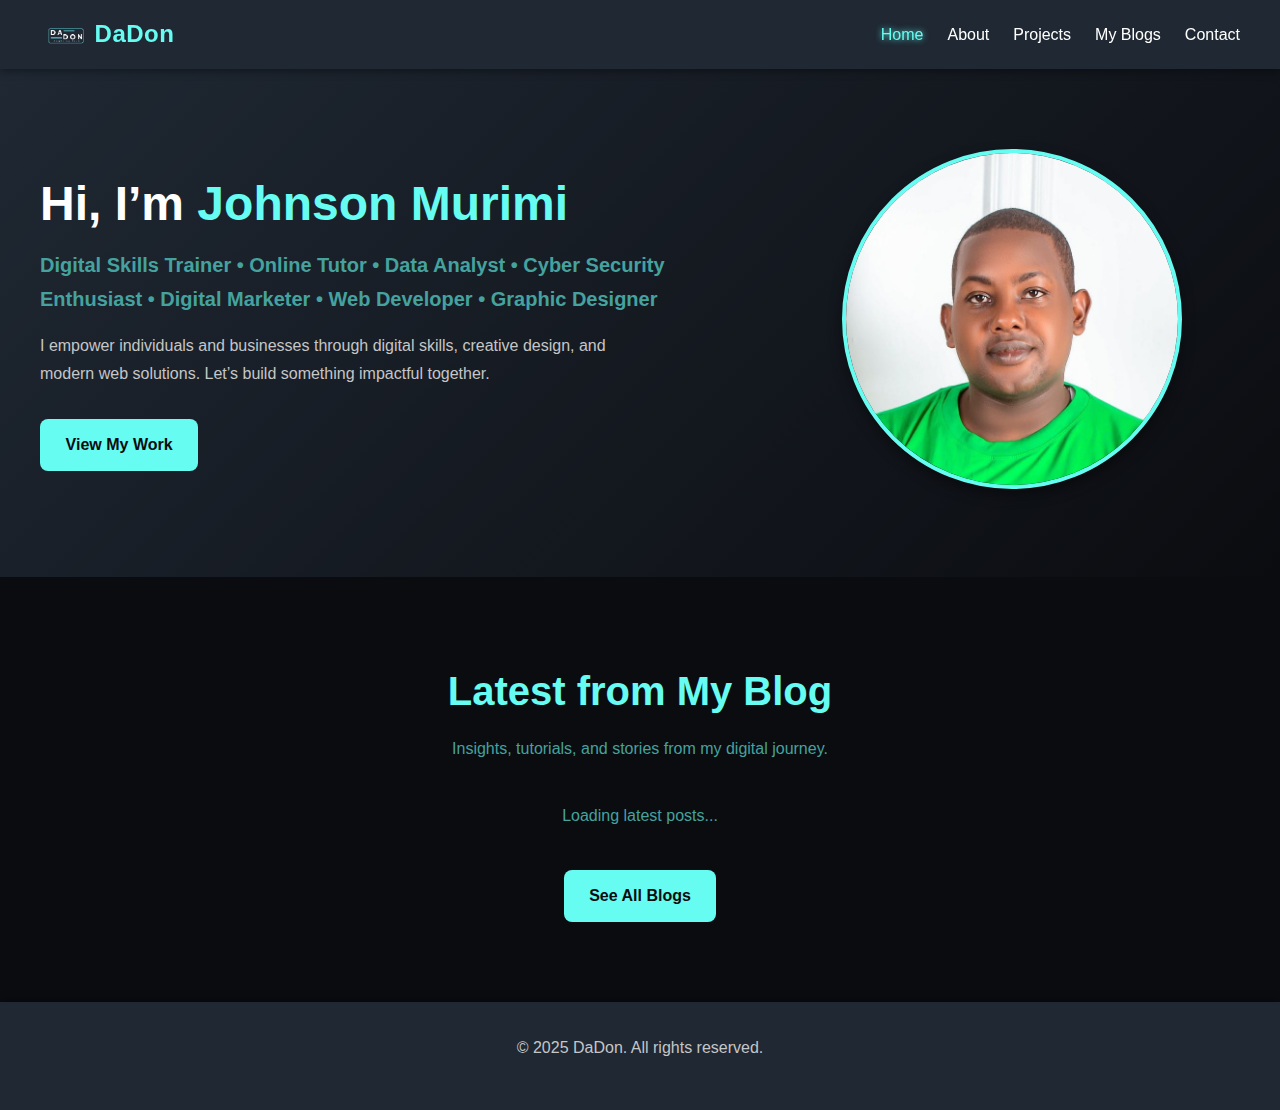
<file: index.html>
<!DOCTYPE html>
<html lang="en">
<head>
  <meta charset="UTF-8" />
  <meta name="viewport" content="width=device-width, initial-scale=1.0" />
  <meta name="description" content="DaDon - Digital Skills Trainer, Web Developer, and Graphic Designer." />
  <title>DaDon | Digital Skills Trainer & Designer</title>

  <!-- Favicon -->
  <link rel="icon" href="assets/images/logo.png" type="image/png" />

  <!-- CSS -->
  <link rel="stylesheet" href="assets/css/styles.css" />

  <!-- Font Awesome -->
  <link
    rel="stylesheet"
    href="https://cdnjs.cloudflare.com/ajax/libs/font-awesome/6.5.0/css/all.min.css"
    integrity="sha512-SzlrxWriC3zE4yO9WnF9sQp6M3E1+9B+6l3L0wzsmrV+jw2J8W9xd6pRg5N2x+YQw1bU6bBz8p4n6r9O1v9B1w=="
    crossorigin="anonymous"
    referrerpolicy="no-referrer"
  />
</head>

<body>
  <!-- 🧭 Header -->
  <header>
    <nav class="navbar">
      <div class="logo">
        <img src="assets/images/logo.png" alt="DaDon Logo" />
        <span>DaDon</span>
      </div>

      <!-- Hamburger Icon for Mobile -->
      <div class="menu-toggle" aria-label="Toggle menu">
        <i class="fas fa-bars"></i>
      </div>

      <ul class="nav-links">
        <li><a href="index.html" class="active">Home</a></li>
        <li><a href="about/index.html">About</a></li>
        <li><a href="portfolio/index.html">Projects</a></li>
        <li><a href="blog/index.html">My Blogs</a></li>
        <li><a href="contact/index.html">Contact</a></li>
      </ul>
    </nav>
  </header>

  <!-- 🦸 Hero Section -->
  <section class="hero" id="home">
    <div class="hero-container">
      <div class="hero-content">
        <h1>Hi, I’m <span>Johnson Murimi</span></h1>
        <h2>
          Digital Skills Trainer • Online Tutor • Data Analyst • 
          Cyber Security Enthusiast • Digital Marketer • Web Developer • Graphic Designer
        </h2>
        <p>
          I empower individuals and businesses through digital skills, creative design,
          and modern web solutions. Let’s build something impactful together.
        </p>
        <a href="portfolio.html" class="btn">View My Work</a>
      </div>

      <div class="hero-image">
        <img src="assets/images/profile.jpg" alt="Johnson Murimi" loading="lazy" />
      </div>
    </div>
  </section>

  <!-- 📰 Blog Preview Section -->
  <section class="blog-section" id="blog">
    <h1>Latest from My Blog</h1>
    <p>Insights, tutorials, and stories from my digital journey.</p>

    <div id="blog-grid" class="blog-grid">
      <p>Loading latest posts...</p>
    </div>

    <div class="blog-btn-container">
      <a href="blog/" class="btn">See All Blogs</a>
    </div>
  </section>

  <!-- 🦶 Footer -->
  <footer>
    <div class="footer-content">
      <p>© 2025 DaDon. All rights reserved.</p>
      <div class="socials">
        <a href="https://www.linkedin.com/in/donjm/" target="_blank" aria-label="LinkedIn">
          <i class="fab fa-linkedin"></i>
        </a>
        <a href="https://github.com/donjm" target="_blank" aria-label="GitHub">
          <i class="fab fa-github"></i>
        </a>
        <a href="mailto:murimijohnson254@gmail.com" aria-label="Email">
          <i class="fa-solid fa-envelope"></i>
        </a>
        <a href="tel:+254758316818" aria-label="Phone">
          <i class="fa-solid fa-phone"></i>
        </a>
      </div>
    </div>
  </footer>

  <!-- 🧠 Blogger Feed Script -->
  <script defer>
    const blogGrid = document.getElementById("blog-grid");

    function loadBloggerFeed(json) {
      blogGrid.innerHTML = "";
      const posts = json.feed?.entry || [];

      if (!posts.length) {
        blogGrid.innerHTML = "<p>Failed to load posts. Please try again later.</p>";
        return;
      }

      posts.slice(0, 3).forEach(post => {
        const title = post.title?.$t || "Untitled Post";
        const link = post.link.find(l => l.rel === "alternate")?.href || "#";
        const content = post.content ? post.content.$t : "";
        const snippet = content.replace(/<[^>]+>/g, "").substring(0, 120) + "...";

        // Extract first image
        const imgMatch = content.match(/<img[^>]+src="([^">]+)"/);
        const thumbnail = imgMatch ? imgMatch[1] : "assets/images/default-blog.jpg";

        const article = document.createElement("article");
        article.classList.add("blog-card");
        article.innerHTML = `
          <img src="${thumbnail}" alt="${title}" loading="lazy" />
          <h3>${title}</h3>
          <p>${snippet}</p>
          <a href="${link}" target="_blank" class="btn">Read More</a>
        `;
        blogGrid.appendChild(article);
      });
    }

    // Load Blogger Feed
    const script = document.createElement("script");
    script.src = "https://onlineworkhustler.blogspot.com/feeds/posts/default?alt=json-in-script&callback=loadBloggerFeed";
    document.body.appendChild(script);

    // Mobile Menu Toggle
    const menuToggle = document.querySelector(".menu-toggle");
    const navbar = document.querySelector(".navbar");
    menuToggle.addEventListener("click", () => {
      navbar.classList.toggle("active");
      menuToggle.innerHTML = navbar.classList.contains("active")
        ? '<i class="fas fa-times"></i>'
        : '<i class="fas fa-bars"></i>';
    });
  </script>
  <!-- Main Script -->
<script src="assets/js/script.js" defer></script>
</body>
</html>
</file>
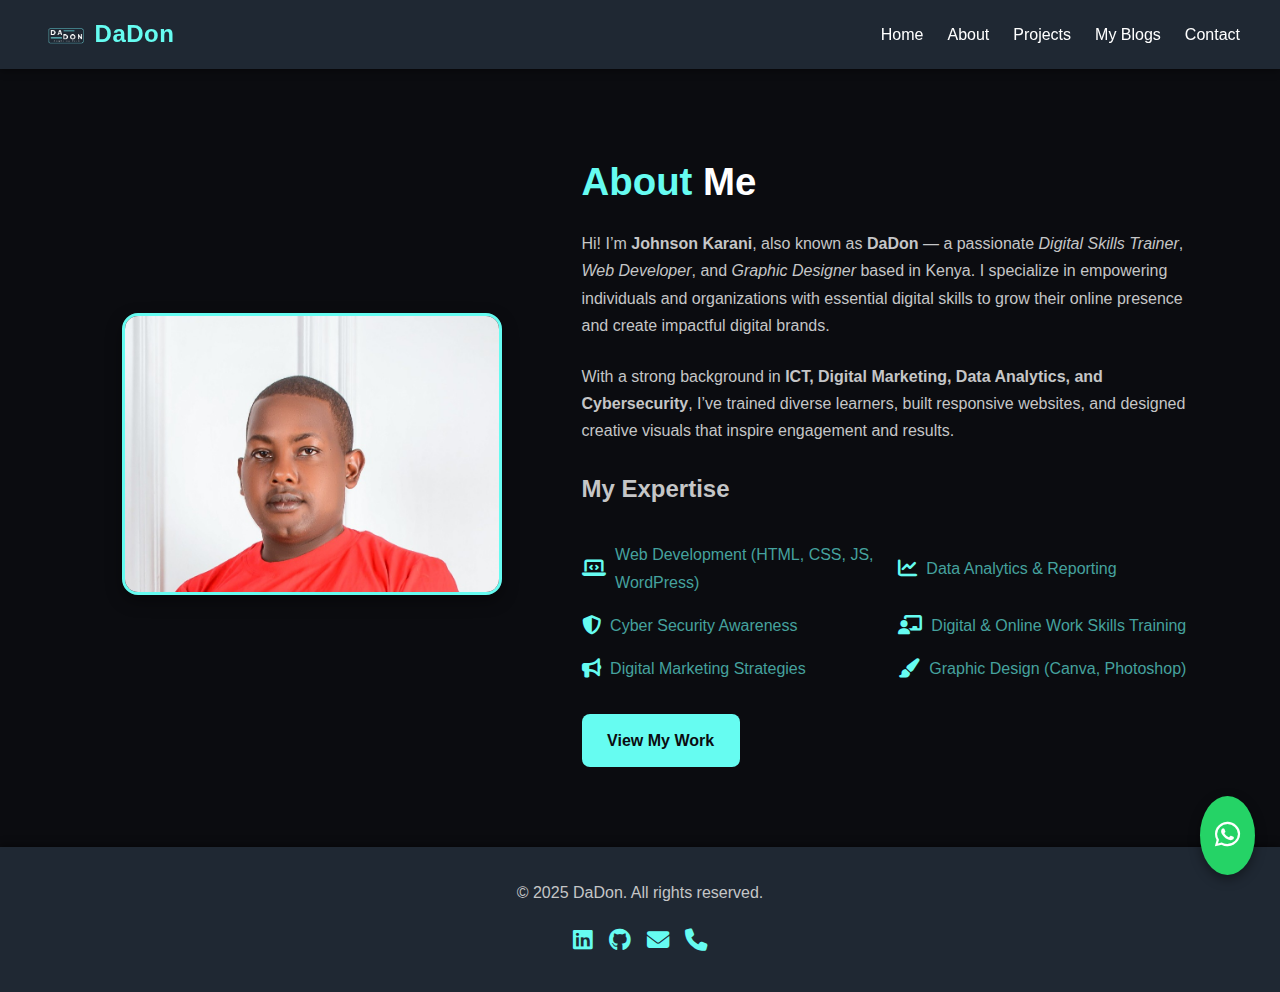
<file: about/index.html>
<!DOCTYPE html>
<html lang="en">
<head>
  <!-- ===== Meta & SEO ===== -->
  <meta charset="UTF-8" />
  <meta name="viewport" content="width=device-width, initial-scale=1.0" />
  <meta name="description" content="About DaDon — Digital Skills Trainer, Web Developer, and Graphic Designer helping individuals and businesses build their digital future." />
  <title>About Me | DaDon</title>

  <!-- ===== Favicon ===== -->
  <link rel="icon" href="../assets/images/logo.png" type="image/png" />

  <!-- ===== CSS ===== -->
  <link rel="stylesheet" href="../assets/css/styles.css" />

  <!-- ===== Font Awesome ===== -->
  <link 
    rel="stylesheet" 
    href="https://cdnjs.cloudflare.com/ajax/libs/font-awesome/6.5.0/css/all.min.css"
    crossorigin="anonymous"
    referrerpolicy="no-referrer"
  />
</head>

<body>
  <!-- 🧭 Navbar -->
  <header>
    <nav class="navbar">
      <div class="logo">
        <img src="../assets/images/logo.png" alt="DaDon Logo" />
        <span>DaDon</span>
      </div>

      <!-- Hamburger Icon for Mobile -->
      <div class="menu-toggle" aria-label="Toggle menu">
        <i class="fas fa-bars"></i>
      </div>

      <ul class="nav-links">
        <li><a href="../index.html">Home</a></li>
        <li><a href="../about/index.html" class="active">About</a></li>
        <li><a href="../portfolio/index.html">Projects</a></li>
        <li><a href="../blog/index.html">My Blogs</a></li>
        <li><a href="../contact/index.html">Contact</a></li>
      </ul>
    </nav>
  </header>

  <!-- 🙋 About Section -->
  <section class="about-section" id="about">
    <div class="about-container">
      <!-- Profile Image -->
      <div class="about-image">
        <img src="../assets/images/about.jpg" alt="Johnson Karani - DaDon" loading="lazy" />
      </div>

      <!-- Content -->
      <div class="about-content">
        <h1>About <span>Me</span></h1>
        <p>
          Hi! I’m <strong>Johnson Karani</strong>, also known as <strong>DaDon</strong> — a passionate 
          <em>Digital Skills Trainer</em>, <em>Web Developer</em>, and <em>Graphic Designer</em> 
          based in Kenya. I specialize in empowering individuals and organizations 
          with essential digital skills to grow their online presence and create 
          impactful digital brands.
        </p>

        <p>
          With a strong background in <b>ICT, Digital Marketing, Data Analytics, and Cybersecurity</b>, 
          I’ve trained diverse learners, built responsive websites, and designed 
          creative visuals that inspire engagement and results.
        </p>

        <h2>My Expertise</h2>
        <ul class="skills-list">
          <li><i class="fa-solid fa-laptop-code"></i> Web Development (HTML, CSS, JS, WordPress)</li>
          <li><i class="fa-solid fa-chart-line"></i> Data Analytics & Reporting</li>
          <li><i class="fa-solid fa-shield-halved"></i> Cyber Security Awareness</li>
          <li><i class="fa-solid fa-chalkboard-user"></i> Digital & Online Work Skills Training</li>
          <li><i class="fa-solid fa-bullhorn"></i> Digital Marketing Strategies</li>
          <li><i class="fa-solid fa-paintbrush"></i> Graphic Design (Canva, Photoshop)</li>
        </ul>

        <a href="../portfolio/" class="btn">View My Work</a>
      </div>
    </div>
  </section>

  <!-- 🟢 WhatsApp Floating Button -->
  <a href="https://wa.me/254758316818" 
     class="whatsapp-float" 
     target="_blank" 
     aria-label="Chat with DaDon on WhatsApp">
    <i class="fab fa-whatsapp"></i>
  </a>

  <!-- 🦶 Footer -->
  <footer>
    <div class="footer-content">
      <p>© 2025 DaDon. All rights reserved.</p>
      <div class="socials">
        <a href="https://www.linkedin.com/in/donjm/" target="_blank" aria-label="LinkedIn">
          <i class="fab fa-linkedin"></i>
        </a>
        <a href="https://github.com/donjm" target="_blank" aria-label="GitHub">
          <i class="fab fa-github"></i>
        </a>
        <a href="mailto:murimijohnson254@gmail.com" aria-label="Email">
          <i class="fa-solid fa-envelope"></i>
        </a>
        <a href="tel:+254758316818" aria-label="Phone">
          <i class="fa-solid fa-phone"></i>
        </a>
      </div>
    </div>
  </footer>

  <!-- ===== Mobile Menu Script ===== -->
  <script defer>
    const menuToggle = document.querySelector(".menu-toggle");
    const navbar = document.querySelector(".navbar");
    menuToggle.addEventListener("click", () => {
      navbar.classList.toggle("active");
      menuToggle.innerHTML = navbar.classList.contains("active")
        ? '<i class="fas fa-times"></i>'
        : '<i class="fas fa-bars"></i>';
    });
  </script>

  <!-- ===== Main Script ===== -->
  <script src="../assets/js/script.js" defer></script>
</body>
</html>
</file>
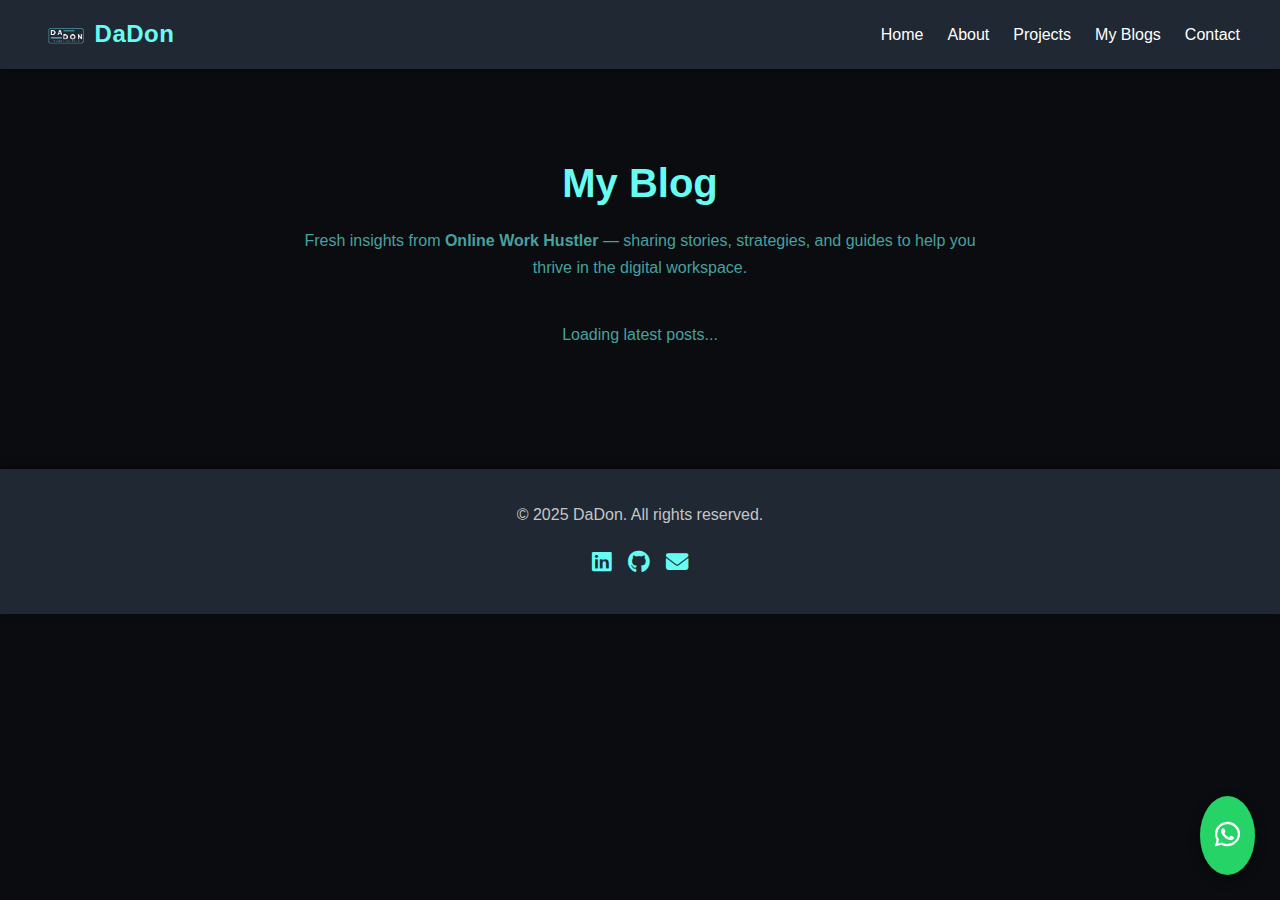
<file: blog/index.html>
<!DOCTYPE html>
<html lang="en">
<head>
  <!-- ===== Meta & SEO ===== -->
  <meta charset="UTF-8" />
  <meta name="viewport" content="width=device-width, initial-scale=1.0" />
  <meta name="description" content="DaDon’s Blog — Explore insights, tutorials, and stories on digital skills, online work, and creative technology." />
  <title>My Blog | DaDon</title>

  <!-- ===== Favicon ===== -->
  <link rel="icon" href="../assets/images/logo.png" type="image/png" />

  <!-- ===== CSS ===== -->
  <link rel="stylesheet" href="../assets/css/styles.css" />

  <!-- ===== Font Awesome ===== -->
  <link 
    rel="stylesheet" 
    href="https://cdnjs.cloudflare.com/ajax/libs/font-awesome/6.5.0/css/all.min.css"
    crossorigin="anonymous"
    referrerpolicy="no-referrer"
  />
</head>

<body>
  <!-- 🧭 Navbar -->
  <header>
    <nav class="navbar">
      <div class="logo">
        <img src="../assets/images/logo.png" alt="DaDon Logo" />
        <span>DaDon</span>
      </div>

      <!-- Hamburger Icon (for mobile) -->
      <div class="menu-toggle" aria-label="Toggle navigation">
        <i class="fas fa-bars"></i>
      </div>

      <ul class="nav-links">
          <li><a href="../index.html" class="active">Home</a></li>
        <li><a href="../about/index.html">About</a></li>
        <li><a href="../portfolio/index.html">Projects</a></li>
        <li><a href="../blog/index.html">My Blogs</a></li>
        <li><a href="../contact/index.html">Contact</a></li>
      </ul>
    </nav>
  </header>

  <!-- 📰 Blog Section -->
  <section class="blog-section" id="blog">
    <h1>My Blog</h1>
    <p>
      Fresh insights from <strong>Online Work Hustler</strong> — 
      sharing stories, strategies, and guides to help you thrive 
      in the digital workspace.
    </p>

    <!-- Blog Posts Grid -->
    <div id="blog-container" class="blog-grid">
      <p>Loading latest posts...</p>
    </div>
  </section>

  <!-- 🟢 WhatsApp Floating Button (optional) -->
  <a href="https://wa.me/254758316818" 
     class="whatsapp-float" 
     target="_blank" 
     aria-label="Chat with DaDon on WhatsApp">
    <i class="fab fa-whatsapp"></i>
  </a>

  <!-- 🦶 Footer -->
  <footer>
    <div class="footer-content">
      <p>© 2025 DaDon. All rights reserved.</p>
      <div class="socials">
        <a href="https://www.linkedin.com/in/donjm/" target="_blank" aria-label="LinkedIn">
          <i class="fab fa-linkedin"></i>
        </a>
        <a href="https://github.com/donjm" target="_blank" aria-label="GitHub">
          <i class="fab fa-github"></i>
        </a>
        <a href="mailto:murimijohnson254@gmail.com" aria-label="Email">
          <i class="fa-solid fa-envelope"></i>
        </a>
      </div>
    </div>
  </footer>

  <!-- ===== Scripts ===== -->
  <script src="../assets/js/script.js" defer></script>
  <script src="../assets/js/blog.js" defer></script>
</body>
</html>
</file>
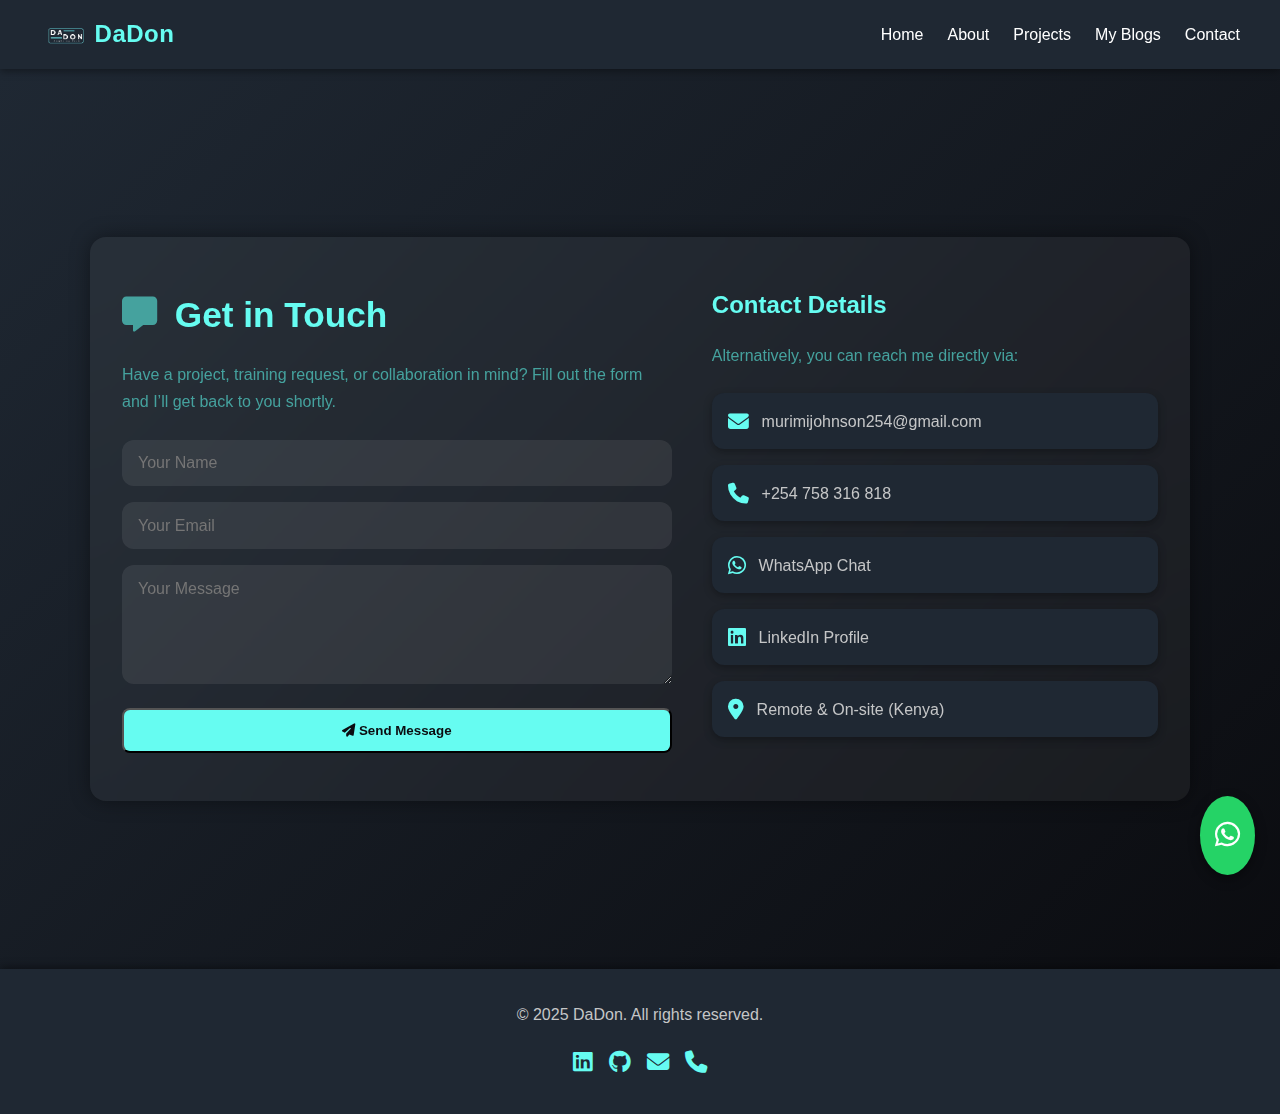
<file: contact/index.html>
<!DOCTYPE html>
<html lang="en">
<head>
  <!-- ===== Meta & SEO ===== -->
  <meta charset="UTF-8" />
  <meta name="viewport" content="width=device-width, initial-scale=1.0" />
  <meta name="description" content="Contact DaDon — Digital Skills Trainer, Web Developer, and Graphic Designer. Let's connect and collaborate!" />
  <title>Contact Me | DaDon</title>

  <!-- ===== Favicon ===== -->
  <link rel="icon" href="../assets/images/logo.png" type="image/png" />

  <!-- ===== CSS ===== -->
  <link rel="stylesheet" href="../assets/css/styles.css" />

  <!-- ===== Font Awesome ===== -->
  <link 
    rel="stylesheet" 
    href="https://cdnjs.cloudflare.com/ajax/libs/font-awesome/6.5.0/css/all.min.css"
    crossorigin="anonymous"
    referrerpolicy="no-referrer"
  />
</head>

<body>
  <!-- 🧭 Navbar -->
  <header>
    <nav class="navbar">
      <div class="logo">
        <img src="../assets/images/logo.png" alt="DaDon Logo" loading="lazy" />
        <span>DaDon</span>
      </div>

      <!-- Mobile Toggle -->
      <div class="menu-toggle" aria-label="Toggle menu">
        <i class="fas fa-bars"></i>
      </div>

      <ul class="nav-links">
        <li><a href="../index.html">Home</a></li>
        <li><a href="../about/index.html">About</a></li>
        <li><a href="../portfolio/index.html">Projects</a></li>
        <li><a href="../blog/index.html">My Blogs</a></li>
        <li><a href="../contact/index.html" class="active">Contact</a></li>
      </ul>
    </nav>
  </header>

  <!-- 📞 Contact Section -->
  <section class="contact-section">
    <div class="contact-wrapper">
      <!-- 💌 Left: Contact Form -->
      <div class="contact-left">
        <h1><i class="fa-solid fa-message"></i> Get in Touch</h1>
        <p>
          Have a project, training request, or collaboration in mind?  
          Fill out the form and I’ll get back to you shortly.
        </p>

        <form action="https://formsubmit.co/murimijohnson254@gmail.com" method="POST" class="contact-form">
          <input type="hidden" name="_captcha" value="false" />
          <input type="hidden" name="_next" value="https://yourwebsite.com/thankyou.html" />

          <div class="form-group">
            <input type="text" name="name" placeholder="Your Name" required />
          </div>

          <div class="form-group">
            <input type="email" name="email" placeholder="Your Email" required />
          </div>

          <div class="form-group">
            <textarea name="message" rows="5" placeholder="Your Message" required></textarea>
          </div>

          <button type="submit" class="btn">
            <i class="fa-solid fa-paper-plane"></i> Send Message
          </button>
        </form>
      </div>

      <!-- 📇 Right: Contact Info -->
      <div class="contact-right">
        <h2>Contact Details</h2>
        <p>Alternatively, you can reach me directly via:</p>

        <div class="contact-info">
          <a href="mailto:murimijohnson254@gmail.com" class="contact-item">
            <i class="fa-solid fa-envelope"></i>
            <span>murimijohnson254@gmail.com</span>
          </a>

          <a href="tel:+254758316818" class="contact-item">
            <i class="fa-solid fa-phone"></i>
            <span>+254 758 316 818</span>
          </a>

          <a href="https://wa.me/254758316818?text=Hello%20DaDon%2C%20I%27m%20interested%20in%20working%20with%20you!"
             target="_blank" class="contact-item">
            <i class="fab fa-whatsapp"></i>
            <span>WhatsApp Chat</span>
          </a>

          <a href="https://www.linkedin.com/in/donjm/" target="_blank" class="contact-item">
            <i class="fab fa-linkedin"></i>
            <span>LinkedIn Profile</span>
          </a>

          <div class="contact-item">
            <i class="fa-solid fa-location-dot"></i>
            <span>Remote & On-site (Kenya)</span>
          </div>
        </div>
      </div>
    </div>
  </section>

  <!-- 🟢 Floating WhatsApp Button -->
  <a 
    href="https://wa.me/254758316818?text=Hello%20DaDon%2C%20let's%20connect!" 
    class="whatsapp-float" 
    target="_blank" 
    aria-label="Chat on WhatsApp">
    <i class="fab fa-whatsapp"></i>
  </a>

  <!-- 🦶 Footer -->
  <footer>
    <div class="footer-content">
      <p>© 2025 DaDon. All rights reserved.</p>
      <div class="socials">
        <a href="https://www.linkedin.com/in/donjm/" target="_blank" aria-label="LinkedIn"><i class="fab fa-linkedin"></i></a>
        <a href="https://github.com/donjm" target="_blank" aria-label="GitHub"><i class="fab fa-github"></i></a>
        <a href="mailto:murimijohnson254@gmail.com" aria-label="Email"><i class="fa-solid fa-envelope"></i></a>
        <a href="tel:+254758316818" aria-label="Phone"><i class="fa-solid fa-phone"></i></a>
      </div>
    </div>
  </footer>

  <!-- ===== Mobile Navbar Toggle Script ===== -->
  <script defer>
    const menuToggle = document.querySelector(".menu-toggle");
    const navbar = document.querySelector(".navbar");
    menuToggle.addEventListener("click", () => {
      navbar.classList.toggle("active");
      menuToggle.innerHTML = navbar.classList.contains("active")
        ? '<i class="fas fa-times"></i>'
        : '<i class="fas fa-bars"></i>';
    });
  </script>

  <!-- ===== Main Script ===== -->
  <script src="../assets/js/script.js" defer></script>
</body>
</html>
</file>
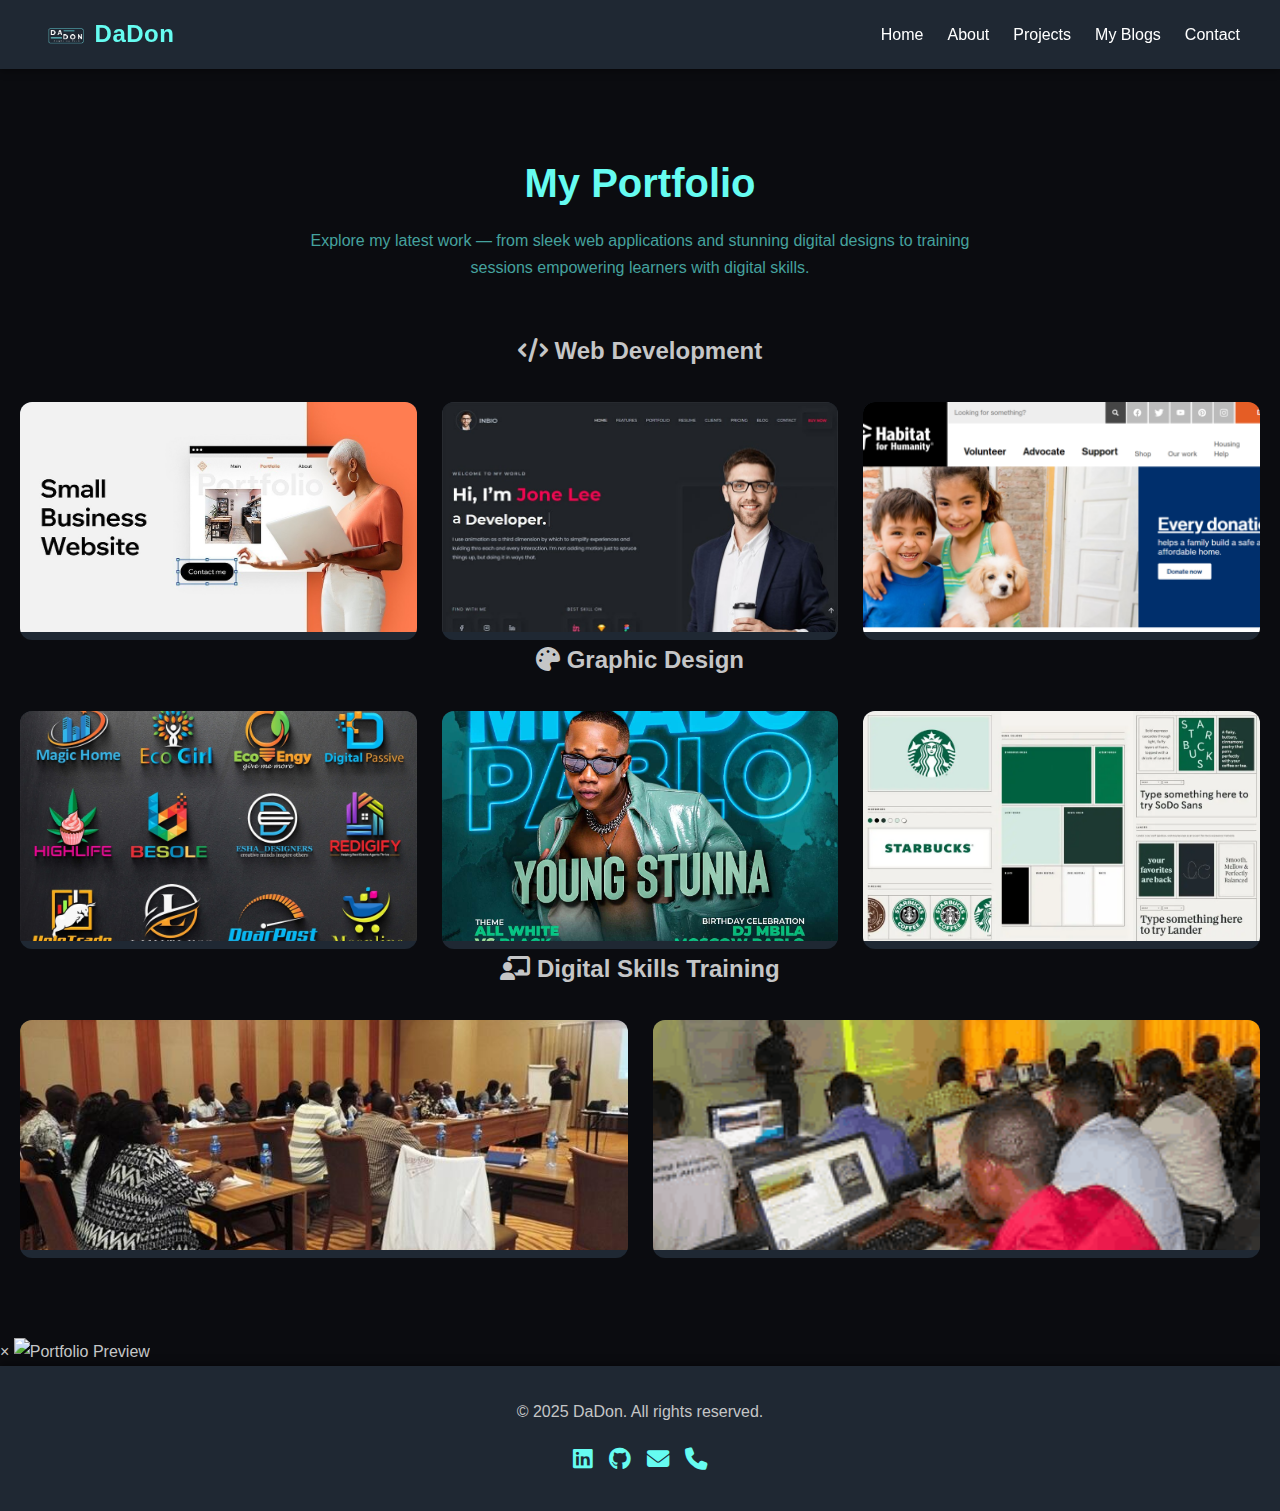
<file: portfolio/index.html>
<!DOCTYPE html>
<html lang="en">
<head>
  <!-- ===== Meta & SEO ===== -->
  <meta charset="UTF-8" />
  <meta name="viewport" content="width=device-width, initial-scale=1.0" />
  <meta name="description" content="DaDon Portfolio — Web Development, Digital Design, and Creative Works." />
  <title>Portfolio | DaDon</title>

  <!-- ===== CSS ===== -->
  <link rel="stylesheet" href="../assets/css/styles.css" />
  <link rel="icon" href="../assets/images/logo.png" type="image/png" />

  <!-- ===== Font Awesome ===== -->
  <link 
    rel="stylesheet" 
    href="https://cdnjs.cloudflare.com/ajax/libs/font-awesome/6.5.0/css/all.min.css"
    crossorigin="anonymous"
    referrerpolicy="no-referrer"
  />
</head>

<body>
  <!-- 🧭 Header -->
  <header>
    <nav class="navbar">
      <div class="logo">
        <img src="../assets/images/logo.png" alt="DaDon Logo" />
        <span>DaDon</span>
      </div>

      <!-- Hamburger Icon for Mobile -->
      <div class="menu-toggle" aria-label="Toggle menu">
        <i class="fas fa-bars"></i>
      </div>

      <ul class="nav-links">
        <li><a href="../index.html">Home</a></li>
        <li><a href="../about/index.html">About</a></li>
        <li><a href="../portfolio/index.html" class="active">Projects</a></li>
        <li><a href="../blog/index.html">My Blogs</a></li>
        <li><a href="../contact/index.html">Contact</a></li>
      </ul>
    </nav>
  </header>

  <!-- 💼 Portfolio Section -->
  <section class="portfolio">
    <h1>My Portfolio</h1>
    <p>
      Explore my latest work — from sleek web applications and stunning digital designs 
      to training sessions empowering learners with digital skills.
    </p>

    <!-- 🌐 Web Development Projects -->
    <h2><i class="fa-solid fa-code"></i> Web Development</h2>
    <div class="portfolio-grid">
      <div class="portfolio-item">
        <img src="../assets/images/portfolio/web1.png" alt="Business Website" />
        <div class="overlay"><h3>Business Website</h3></div>
      </div>

      <div class="portfolio-item">
        <img src="../assets/images/portfolio/personal.jpg" alt="Personal Portfolio" />
        <div class="overlay"><h3>Personal Portfolio</h3></div>
      </div>

      <div class="portfolio-item">
        <img src="../assets/images/portfolio/web2.png" alt="Non-Profit Platform" />
        <div class="overlay"><h3>Non-Profit Platform</h3></div>
      </div>
    </div>

    <!-- 🎨 Graphic Design -->
    <h2><i class="fa-solid fa-palette"></i> Graphic Design</h2>
    <div class="portfolio-grid">
      <div class="portfolio-item">
        <img src="../assets/images/portfolio/logo.jpg" alt="Logo Design" />
        <div class="overlay"><h3>Logo Design</h3></div>
      </div>

      <div class="portfolio-item">
        <img src="../assets/images/portfolio/event.jpeg" alt="Event Poster" />
        <div class="overlay"><h3>Event Poster</h3></div>
      </div>

      <div class="portfolio-item">
        <img src="../assets/images/portfolio/brandkit.webp" alt="Brand Kit" />
        <div class="overlay"><h3>Brand Kit</h3></div>
      </div>
    </div>

    <!-- 💻 Digital Training -->
    <h2><i class="fa-solid fa-chalkboard-user"></i> Digital Skills Training</h2>
    <div class="portfolio-grid">
      <div class="portfolio-item">
        <img src="../assets/images/portfolio/skills.jpg" alt="Online Skills Workshop" />
        <div class="overlay"><h3>Online Skills Workshop</h3></div>
      </div>

      <div class="portfolio-item">
        <img src="../assets/images/portfolio/ict.png" alt="ICT Class Session" />
        <div class="overlay"><h3>ICT Class Session</h3></div>
      </div>
    </div>
  </section>

  <!-- 🔍 Lightbox -->
  <div class="lightbox" id="lightbox">
    <span class="close">&times;</span>
    <img class="lightbox-content" id="lightbox-img" alt="Portfolio Preview" />
    <div class="caption" id="caption"></div>
  </div>

  <!-- 🦶 Footer -->
  <footer>
    <div class="footer-content">
      <p>© 2025 DaDon. All rights reserved.</p>
      <div class="socials">
        <a href="https://www.linkedin.com/in/donjm/" target="_blank" aria-label="LinkedIn">
          <i class="fab fa-linkedin"></i>
        </a>
        <a href="https://github.com/donjm" target="_blank" aria-label="GitHub">
          <i class="fab fa-github"></i>
        </a>
        <a href="mailto:murimijohnson254@gmail.com" aria-label="Email">
          <i class="fa-solid fa-envelope"></i>
        </a>
        <a href="tel:+254758316818" aria-label="Phone">
          <i class="fa-solid fa-phone"></i>
        </a>
      </div>
    </div>
  </footer>

  <!-- ===== Lightbox JS ===== -->
  <script>
    const lightbox = document.getElementById("lightbox");
    const lightboxImg = document.getElementById("lightbox-img");
    const caption = document.getElementById("caption");
    const close = document.querySelector(".close");

    document.querySelectorAll(".portfolio-item img").forEach((img) => {
      img.addEventListener("click", () => {
        lightbox.style.display = "flex";
        lightboxImg.src = img.src;
        caption.textContent = img.alt;
      });
    });

    close.addEventListener("click", () => (lightbox.style.display = "none"));
    lightbox.addEventListener("click", (e) => {
      if (e.target === lightbox) lightbox.style.display = "none";
    });
  </script>

  <!-- ===== Mobile Navbar Toggle ===== -->
  <script defer>
    const menuToggle = document.querySelector(".menu-toggle");
    const navbar = document.querySelector(".navbar");
    menuToggle.addEventListener("click", () => {
      navbar.classList.toggle("active");
      menuToggle.innerHTML = navbar.classList.contains("active")
        ? '<i class="fas fa-times"></i>'
        : '<i class="fas fa-bars"></i>';
    });
  </script>

  <!-- ===== Optional External JS ===== -->
  <script src="../assets/js/script.js" defer></script>
</body>
</html>
</file>
<file: assets/css/styles.css>
/* ==========================================
   🌐 DaDon Personal Website — Fully Responsive CSS
   ========================================== */

:root {
  --primary: #0b0c10;
  --secondary: #1f2833;
  --accent: #66fcf1;
  --text-light: #c5c6c7;
  --text-dark: #45a29e;
  --white: #ffffff;
  --shadow: rgba(0, 0, 0, 0.4);
  --radius: 12px;
  --transition: all 0.3s ease;
}

/* ===== Reset & Base ===== */
* {
  margin: 0;
  padding: 0;
  box-sizing: border-box;
  font-family: "Poppins", sans-serif;
}

body {
  background-color: var(--primary);
  color: var(--text-light);
  line-height: 1.7;
  scroll-behavior: smooth;
  overflow-x: hidden;
}

/* ==========================================
   🧭 Navbar
   ========================================== */
header {
  background: var(--secondary);
  padding: 0.75rem 2rem;
  position: sticky;
  top: 0;
  z-index: 1000;
  box-shadow: 0 2px 8px var(--shadow);
}

.navbar {
  display: flex;
  justify-content: space-between;
  align-items: center;
  max-width: 1200px;
  margin: 0 auto;
  position: relative;
}

.logo {
  display: flex;
  align-items: center;
  gap: 0.6rem;
}

.logo img {
  height: 45px;
}

.logo span {
  font-size: 1.5rem;
  font-weight: 700;
  color: var(--accent);
  letter-spacing: 0.5px;
}

.nav-links {
  list-style: none;
  display: flex;
  gap: 1.5rem;
  transition: var(--transition);
}

.nav-links a {
  color: var(--white);
  text-decoration: none;
  font-weight: 500;
  transition: var(--transition);
}

.nav-links a:hover,
.nav-links a.active {
  color: var(--accent);
  text-shadow: 0 0 6px var(--accent);
}

/* 🔹 Mobile Menu Toggle */
.menu-toggle {
  display: none;
  font-size: 1.8rem;
  color: var(--accent);
  cursor: pointer;
}

/* ==========================================
   🦸 Hero Section
   ========================================== */
.hero {
  background: linear-gradient(135deg, var(--secondary), var(--primary));
  padding: 5rem 2rem;
}

.hero-container {
  display: flex;
  align-items: center;
  justify-content: space-between;
  flex-wrap: wrap;
  gap: 3rem;
  max-width: 1200px;
  margin: 0 auto;
}

.hero-content {
  flex: 1 1 55%;
}

.hero-content h1 {
  font-size: 3rem;
  color: var(--white);
  line-height: 1.2;
}

.hero-content h1 span {
  color: var(--accent);
}

.hero-content h2 {
  font-size: 1.25rem;
  margin: 1rem 0;
  color: var(--text-dark);
}

.hero-content p {
  margin-bottom: 2rem;
  max-width: 600px;
}

.hero-image {
  flex: 1 1 35%;
  text-align: center;
}

.hero-image img {
  width: 100%;
  max-width: 340px;
  border-radius: 50%;
  border: 4px solid var(--accent);
  box-shadow: 0 6px 14px var(--shadow);
  transition: transform 0.4s ease, box-shadow 0.4s ease;
}

.hero-image img:hover {
  transform: scale(1.05);
  box-shadow: 0 10px 20px var(--shadow);
}

/* ==========================================
   🔘 Buttons
   ========================================== */
.btn {
  display: inline-block;
  padding: 0.8rem 1.6rem;
  background-color: var(--accent);
  color: var(--primary);
  border-radius: 8px;
  font-weight: 600;
  text-decoration: none;
  transition: var(--transition);
}

.btn:hover {
  background-color: var(--text-dark);
  color: var(--white);
  transform: translateY(-2px);
  box-shadow: 0 4px 10px var(--shadow);
}

/* ==========================================
   💡 Portfolio Section
   ========================================== */
.portfolio {
  padding: 80px 20px;
  text-align: center;
}

.portfolio h1 {
  font-size: 2.5rem;
  color: var(--accent);
  margin-bottom: 10px;
}

.portfolio p {
  max-width: 700px;
  margin: 0 auto 50px;
  color: var(--text-dark);
}

.portfolio-grid {
  display: grid;
  grid-template-columns: repeat(auto-fit, minmax(260px, 1fr));
  gap: 25px;
  margin-top: 30px;
}

.portfolio-item {
  position: relative;
  overflow: hidden;
  border-radius: var(--radius);
  background: var(--secondary);
  transition: var(--transition);
}

.portfolio-item:hover {
  transform: translateY(-4px);
  box-shadow: 0 6px 14px var(--shadow);
}

.portfolio-item img {
  width: 100%;
  height: 230px;
  object-fit: cover;
}

.portfolio-item .overlay {
  position: absolute;
  bottom: 0;
  left: 0;
  width: 100%;
  background: rgba(0, 0, 0, 0.75);
  color: var(--white);
  padding: 15px;
  opacity: 0;
  transition: var(--transition);
}

.portfolio-item:hover .overlay {
  opacity: 1;
}

.portfolio-item h3 {
  margin: 0;
  font-size: 1.1rem;
  color: var(--accent);
}

/* ==========================================
   📰 Blog Section
   ========================================== */
#blog {
  padding: 80px 20px;
  text-align: center;
}

#blog h1 {
  font-size: 2.5rem;
  color: var(--accent);
  margin-bottom: 10px;
}

#blog p {
  max-width: 700px;
  margin: 0 auto 40px;
  color: var(--text-dark);
}

#blog .portfolio-grid {
  grid-template-columns: repeat(auto-fit, minmax(280px, 1fr));
}

#blog .portfolio-item {
  border-radius: var(--radius);
  background: var(--secondary);
  box-shadow: 0 4px 12px var(--shadow);
  transition: var(--transition);
}

#blog .portfolio-item:hover {
  transform: translateY(-5px);
  box-shadow: 0 8px 20px var(--shadow);
}

#blog .portfolio-item img {
  width: 100%;
  height: 230px;
  object-fit: cover;
  filter: brightness(90%);
  transition: var(--transition);
}

#blog .portfolio-item:hover img {
  filter: brightness(60%);
}

#blog .portfolio-item .overlay {
  position: absolute;
  inset: 0;
  background: linear-gradient(to top, rgba(0,0,0,0.85), transparent);
  color: var(--white);
  padding: 20px;
  display: flex;
  flex-direction: column;
  justify-content: flex-end;
  text-align: left;
  opacity: 0;
  transform: translateY(20px);
  transition: var(--transition);
}

#blog .portfolio-item:hover .overlay {
  opacity: 1;
  transform: translateY(0);
}

#blog .overlay h3 {
  color: var(--accent);
  font-size: 1.2rem;
  margin-bottom: 0.5rem;
}

#blog .overlay p {
  font-size: 0.95rem;
  margin-bottom: 1rem;
  color: var(--text-light);
}

/* ==========================================
   📞 Contact Section
   ========================================== */
.contact-section {
  min-height: 100vh;
  background: linear-gradient(135deg, var(--secondary), var(--primary));
  display: flex;
  justify-content: center;
  align-items: center;
  padding: 4rem 2rem;
  color: var(--text-light);
}

.contact-wrapper {
  display: flex;
  flex-wrap: wrap;
  justify-content: space-between;
  align-items: flex-start;
  gap: 2.5rem;
  max-width: 1100px;
  width: 100%;
  background: rgba(255, 255, 255, 0.05);
  border-radius: 16px;
  box-shadow: 0 0 20px var(--shadow);
  padding: 3rem 2rem;
  backdrop-filter: blur(8px);
}

/* Left side: Form */
.contact-left {
  flex: 1 1 50%;
}

.contact-left h1 {
  font-size: 2.2rem;
  color: var(--accent);
  margin-bottom: 1rem;
}

.contact-left h1 i {
  color: var(--text-dark);
  margin-right: 0.5rem;
}

.contact-left p {
  color: var(--text-dark);
  margin-bottom: 1.5rem;
}

/* Right side: Contact Info */
.contact-right {
  flex: 1 1 40%;
}

.contact-right h2 {
  color: var(--accent);
  margin-bottom: 1rem;
}

.contact-right p {
  color: var(--text-dark);
  margin-bottom: 1.5rem;
}

/* Contact Items */
.contact-info {
  display: flex;
  flex-direction: column;
  gap: 1rem;
}

.contact-item {
  display: flex;
  align-items: center;
  gap: 0.8rem;
  background: var(--secondary);
  padding: 0.9rem 1rem;
  border-radius: var(--radius);
  color: var(--text-light);
  text-decoration: none;
  transition: var(--transition);
  box-shadow: 0 3px 8px rgba(0, 0, 0, 0.3);
}

.contact-item i {
  color: var(--accent);
  font-size: 1.3rem;
}

.contact-item:hover {
  background: var(--accent);
  color: var(--primary);
  transform: translateY(-4px);
}

.contact-item:hover i {
  color: var(--primary);
}

/* Form */
.contact-form {
  display: flex;
  flex-direction: column;
  gap: 1rem;
}

.contact-form input,
.contact-form textarea {
  width: 100%;
  padding: 0.9rem 1rem;
  border-radius: var(--radius);
  border: none;
  outline: none;
  background: rgba(255, 255, 255, 0.08);
  color: var(--text-light);
  font-size: 1rem;
}

.contact-form input:focus,
.contact-form textarea:focus {
  background: rgba(255, 255, 255, 0.15);
  border: 1px solid var(--accent);
}

/* ==========================================
   🟢 WhatsApp Floating Button
   ========================================== */
.whatsapp-float {
  position: fixed;
  bottom: 25px;
  right: 25px;
  background-color: #25d366;
  color: white;
  border-radius: 50%;
  padding: 15px;
  font-size: 1.8rem;
  box-shadow: 0 4px 12px var(--shadow);
  transition: var(--transition);
  animation: pulse 2s infinite;
  z-index: 2000;
}

.whatsapp-float:hover {
  transform: scale(1.1);
  background-color: #20ba5a;
}

/* ==========================================
   🦶 Footer
   ========================================== */
footer {
  background: var(--secondary);
  text-align: center;
  padding: 2rem 1rem;
  color: var(--text-light);
  box-shadow: 0 -2px 8px var(--shadow);
}

.footer-content {
  display: flex;
  flex-direction: column;
  align-items: center;
  gap: 1rem;
}

.socials {
  display: flex;
  justify-content: center;
  gap: 1rem;
}

.socials a {
  color: var(--accent);
  font-size: 1.4rem;
  transition: var(--transition);
}

.socials a:hover {
  color: var(--white);
  transform: scale(1.15);
}

/* ==========================================
   🙋 About Section
   ========================================== */
.about-section {
  background: var(--primary);
  color: var(--text-light);
  padding: 80px 20px;
  display: flex;
  justify-content: center;
  align-items: center;
}

.about-container {
  display: flex;
  align-items: center;
  justify-content: space-between;
  flex-wrap: wrap;
  gap: 3rem;
  max-width: 1100px;
  margin: 0 auto;
}

.about-image {
  flex: 1 1 40%;
  text-align: center;
}

.about-image img {
  width: 100%;
  max-width: 380px;
  height: auto;
  border-radius: 16px;
  box-shadow: 0 6px 16px var(--shadow);
  border: 3px solid var(--accent);
  object-fit: cover;
}

.about-content {
  flex: 1 1 55%;
}

.about-content h1 {
  font-size: 2.4rem;
  color: var(--accent);
  margin-bottom: 1rem;
}

.about-content span {
  color: var(--white);
}

.about-content p {
  margin-bottom: 1.5rem;
  color: var(--text-light);
  line-height: 1.7;
}

.skills-list {
  list-style: none;
  padding: 0;
  margin: 2rem 0;
  display: grid;
  grid-template-columns: repeat(auto-fit, minmax(240px, 1fr));
  gap: 1rem 1.5rem;
}

.skills-list li {
  display: flex;
  align-items: center;
  gap: 0.6rem;
  color: var(--text-dark);
  font-size: 1rem;
}

.skills-list i {
  color: var(--accent);
  font-size: 1.2rem;
}

/* ==========================================
   🎞️ Animations
   ========================================== */
@keyframes pulse {
  0% { box-shadow: 0 0 0 0 rgba(37, 211, 102, 0.7); }
  70% { box-shadow: 0 0 0 15px rgba(37, 211, 102, 0); }
  100% { box-shadow: 0 0 0 0 rgba(37, 211, 102, 0); }
}

/* ==========================================
   📱 Full Responsive Layout
   ========================================== */
@media (max-width: 1024px) {
  .hero-container {
    flex-direction: column-reverse;
    text-align: center;
  }

  .hero-content h1 {
    font-size: 2.4rem;
  }

  .hero-image img {
    max-width: 320px;
  }

  .portfolio-grid,
  .skills-list {
    grid-template-columns: repeat(auto-fit, minmax(240px, 1fr));
  }
}

@media (max-width: 768px) {
  .menu-toggle {
    display: block;
  }

  .nav-links {
    flex-direction: column;
    background: var(--secondary);
    position: absolute;
    top: 70px;
    right: 0;
    width: 100%;
    text-align: center;
    gap: 1.2rem;
    padding: 1.5rem 0;
    transform: translateY(-200%);
    opacity: 0;
    transition: all 0.35s ease;
  }

  .navbar.active .nav-links {
    transform: translateY(0);
    opacity: 1;
  }

  .hero {
    padding: 3.5rem 1.2rem;
  }

  .hero-content h1 {
    font-size: 2rem;
  }

  .blog-section,
  .portfolio,
  .about-section {
    padding: 3.5rem 1.5rem;
  }

  .footer-content {
    flex-direction: column;
  }

  .contact-wrapper {
    flex-direction: column;
    text-align: center;
  }

  .contact-right .contact-info {
    align-items: center;
  }
}

@media (max-width: 480px) {
  .hero-content h1 {
    font-size: 1.7rem;
  }

  .btn {
    padding: 0.7rem 1.3rem;
    font-size: 0.9rem;
  }

  .whatsapp-float {
    bottom: 15px;
    right: 15px;
    font-size: 1.5rem;
  }

  .skills-list {
    grid-template-columns: repeat(auto-fit, minmax(200px, 1fr));
  }
}
</file>
